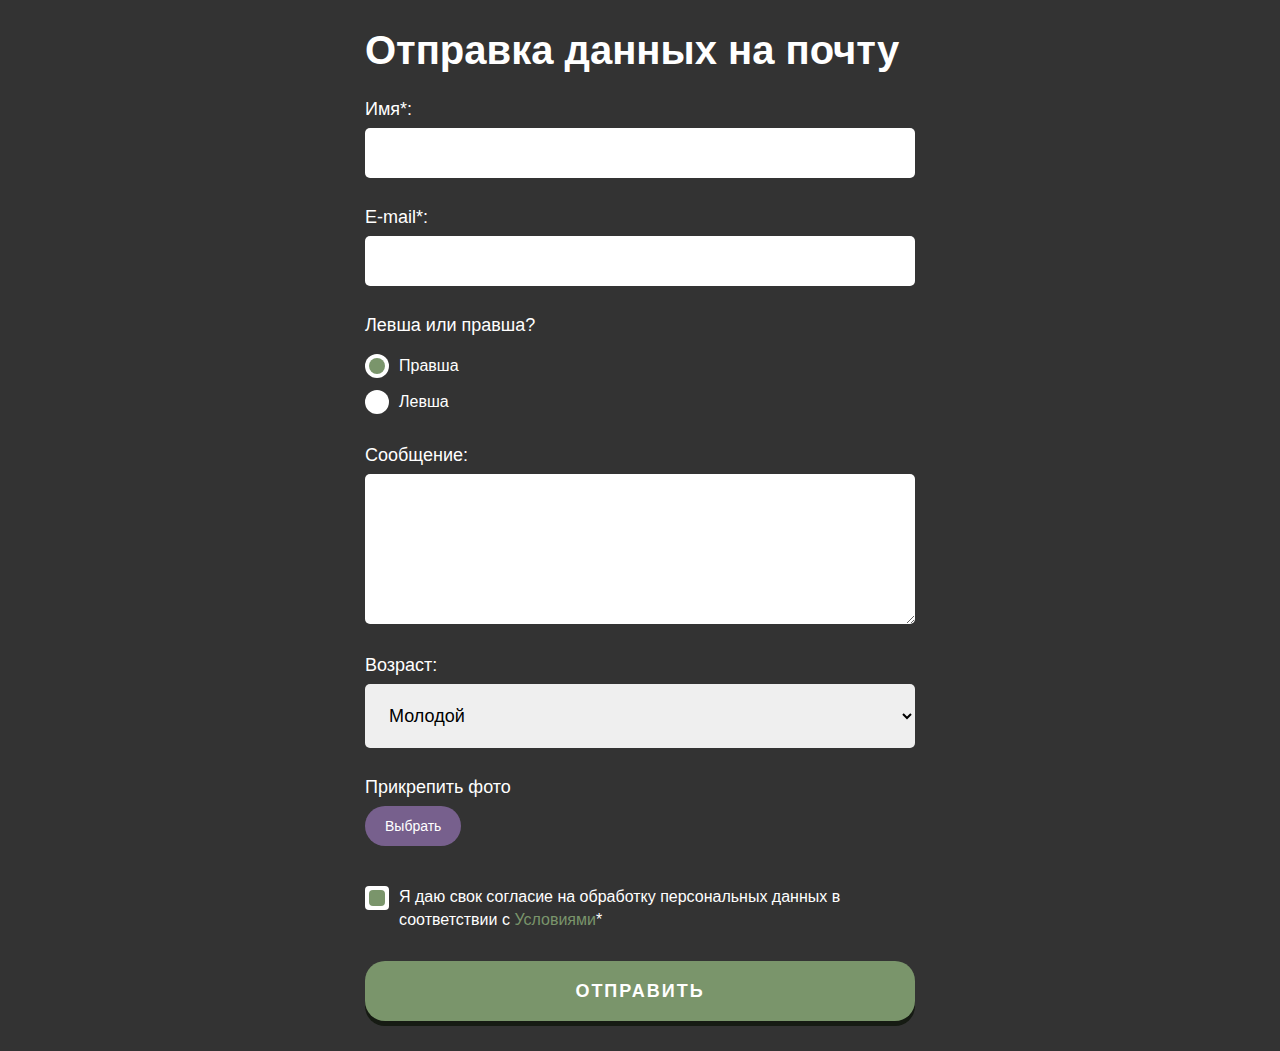
<file: index.html>
<!DOCTYPE html>
<html lang="en">
<head>
    <meta charset="UTF-8">
    <meta http-equiv="X-UA-Compatible" content="IE=edge">
    <meta name="viewport" content="width=device-width, initial-scale=1.0">
    <link rel="stylesheet" href="css/style.min.css">
    <title>Главная</title>
</head>
<body>
    
    <header>
</header>

    <main>
    <div class="wrapper">
        <div class="form">
            <form action="#" id="form" class="form__body">
                <h1 class="form__title">Отправка данных на почту</h1>
                <div class="form__item">
                    <label for="formName" class="form__label">Имя*:</label>
                    <input type="forName" type="text" name="name" class="form__input _req">
                </div>
                <div class="form__item">
                    <label for="formEmail" class="form__label">E-mail*:</label>
                    <input type="forEmail" type="text" name="email" class="form__input _req _email">
                </div>
                <div class="form__item">
                    <div class="form__label">Левша или правша?</div>
                    <div class="options">
                        <div class="options__item">
                            <input id="formRightHanded" checked type="radio" value="right" name="hand" class="options__input">
                            <label for="formRightHanded" class="options__label"><span>Правша</span></label>
                        </div>
                        <div class="options__item">
                            <input id="formLeftHanded" type="radio" value="left" name="hand" class="options__input">
                            <label for="formLeftHanded" class="options__label"><span>Левша</span></label>
                        </div>
                    </div>
                </div>
                <div class="form__item">
                    <label for="formMessage" class="form__label">Сообщение:</label>
                    <textarea name="message" id="formMessage" class="form__input"></textarea>
                </div>
                <div class="form__item">
                    <div class="form__label">Возраст:</div>
                    <select name="age" class="select">
                        <option value="от 18 до 25" selected="selected">Молодой</option>
                        <option value="от 25 до 45">Старый</option>
                        <option value="от 45">Супер стар</option>
                    </select>
                </div>
                <div class="form__item">
                    <div class="form__label">Прикрепить фото</div>
                    <div class="file">
                        <div class="file__item">
                            <input id="formImage" accept=".jpg, .png, .gif" type="file" name="image" class="file__input">
                            <div class="file__button">Выбрать</div>
                        </div>
                        <div id="formPreview" class="file__preview"></div>
                    </div>
                </div>
                <div class="form__item">
                    <div class="checkbox">
                        <input id="formAgreement" checked type="checkbox" name="agreement" class="checkbox__input _req">
                        <label for="formAgreement" class="checkbox__label"><span>Я даю свок согласие на обработку персональных данных в соответствии с <a href="">Условиями</a>*</span></label>
                    </div>
                </div>
                <button type="submit" class="form__button">Отправить</button>
            </form>
        </div>
    </div>
</main>
    
    <footer></footer>

    <script src="js/app.min.js"></script>
</body>
</html>
</file>
<file: css/style.min.css>
@charset "UTF-8";
/* //----------------------------------------------------Oбнуляющий код-----------------------------------------------------// */
* {
  padding: 0;
  margin: 0;
  border: 0;
}

*, *:before, *:after {
  -moz-box-sizing: border-box;
  -webkit-box-sizing: border-box;
  box-sizing: border-box;
}

:focus, :active {
  outline: none;
}

a:focus, a:active {
  outline: none;
}

html, body {
  height: 100%;
  width: 100%;
  font-size: 100%;
  line-height: 1;
  font-size: 16px;
  -ms-text-size-adjust: 100%;
  -moz-text-size-adjust: 100%;
  -webkit-text-size-adjust: 100%;
}

input, button, textarea {
  font-family: inherit;
}

input::-ms-clear {
  display: none;
}

button {
  cursor: pointer;
}

button::-moz-focus-inner {
  padding: 0;
  border: 0;
}

a, a:visited {
  text-decoration: none;
}

a:hover {
  text-decoration: none;
}

ul li {
  list-style: none;
}

img {
  vertical-align: top;
}

h1, h2, h3, h4, h5, h6 {
  font-size: inherit;
  font-weight: 400;
}

/* //----------------------------------------------------Oбнуляющий код-----------------------------------------------------// */
/* //--------------------------------------------Функции относительных величин----------------------------------------------// */
/* //--------------------------------------------Функции относительных величин----------------------------------------------// */
/* //---------------------------------------------------Адаптивный миксин---------------------------------------------------// */
/* //---------------------------------------------------Адаптивный миксин---------------------------------------------------// */
body {
  background-color: #333;
  line-height: 1;
  height: 100%;
  font-family: Arial, "Helvetica Neue", Helvetica, sans-serif;
  font-size: 0.875rem;
}

.form {
  max-width: 39.2857142em;
  margin: 0 auto;
  color: white;
  padding: 2.14286em 0px;
}
.form__body {
  position: relative;
}
.form__body::after {
  content: "";
  position: absolute;
  top: 0;
  left: 0;
  width: 100%;
  height: 100%;
  background: rgba(51, 51, 51, 0.9) url("../img/giphy.gif") center/50px no-repeat;
  opacity: 0;
  visibility: hidden;
  transition: all 0.5s ease 0s;
}
.form__body._sending::after {
  opacity: 1;
  visibility: visible;
}
.form__title {
  font-size: 2.5rem;
  font-weight: 700;
  margin: 0px 0px 0.75em 0px;
}
.form__item {
  margin: 0px 0px 2.14286em 0px;
}
.form__label {
  font-size: 1.125rem;
  display: block;
  margin: 0px 0px 0.5555555556em 0px;
}
.form__input {
  height: 2.7777777778em;
  padding: 0px 1.1111111111em;
  border-radius: 0.2777777778em;
  width: 100%;
  font-size: 1.125rem;
  transition: all 0.5s ease 0s;
}
.form__input:focus {
  box-shadow: 0 0 15px #7a956b;
}
.form__input._error {
  box-shadow: 0 0 15px red;
}
.form textarea.form__input {
  min-height: 8.3333333333em;
  resize: vertical;
  padding: 1.1111111111em 1.1111111111em;
}
.form__button {
  background-color: #7a956b;
  width: 100%;
  min-height: 60px;
  display: flex;
  align-items: center;
  justify-content: center;
  font-size: 18px;
  font-weight: 700;
  border-radius: 20px;
  cursor: pointer;
  color: white;
  box-shadow: 0 5px 0 #161b13;
  position: relative;
  top: 0;
  text-transform: uppercase;
  letter-spacing: 2px;
  transition: all 0.5s ease 0s;
}
.form__button:hover {
  background-color: #4f6146;
  transition: background-color 0.5s ease 0s;
}
.form__button:active {
  top: 3px;
  box-shadow: 0 2px 0 #161b13;
  transition: all 0.2s ease 0s;
}

.options {
  padding: 10px 0px 0px 0px;
}
.options__item {
  margin: 0px 0px 10px 0px;
}
.options__input {
  display: none;
}
.options__input:checked + .options__label::after {
  transform: scale(1);
}
.options__label {
  font-size: 1rem;
  display: inline-flex;
  align-items: center;
  line-height: 140%;
  position: relative;
  cursor: pointer;
}
.options__label::before {
  content: "";
  flex: 0 0 24px;
  align-self: flex-start;
  height: 24px;
  border-radius: 50%;
  background-color: white;
  margin: 0px 10px 0px 0px;
}
.options__label::after {
  content: "";
  position: absolute;
  height: 16px;
  width: 16px;
  top: 4px;
  left: 4px;
  border-radius: 50%;
  background-color: #7a956b;
  transform: scale(0);
  transition: transform 0.5s ease 0s;
}

.select {
  width: 100%;
  height: 3.5714285714em;
  border-radius: 5px;
  padding: 0px 20px;
  font-size: 18px;
}

.file__item {
  position: relative;
  display: inline-block;
}
.file__input {
  position: absolute;
  top: 0;
  left: 0;
  width: 100%;
  height: 100%;
  opacity: 0;
  font-size: 0;
  cursor: pointer;
}
.file__button {
  display: inline-flex;
  min-height: 40px;
  border-radius: 30px;
  justify-content: center;
  align-items: center;
  background-color: #77608d;
  padding: 0px 20px;
}
.file__preview {
  display: block;
  max-width: 100px;
  padding: 10px 0px 0px 0px;
}
.file__preview img {
  width: 100%;
}

.checkbox._error .checkbox__label::before {
  box-shadow: 0 0 15px red;
  transition: transform 0.5s ease 0s;
}
.checkbox__input {
  display: none;
}
.checkbox__input:checked + .checkbox__label::after {
  transform: scale(1);
}
.checkbox__label {
  font-size: 1rem;
  line-height: 140%;
  display: inline-flex;
  align-items: center;
  position: relative;
  cursor: pointer;
}
.checkbox__label a {
  color: #7a956b;
}
.checkbox__label::before {
  content: "";
  align-self: flex-start;
  flex: 0 0 24px;
  height: 24px;
  background-color: white;
  border-radius: 4px;
  margin: 0px 10px 0px 0px;
}
.checkbox__label::after {
  content: "";
  transition: transform 0.5s ease 0s;
  width: 16px;
  height: 16px;
  position: absolute;
  top: 4px;
  left: 4px;
  background-color: #7a956b;
  border-radius: 4px;
  transform: scale(0);
}
</file>
